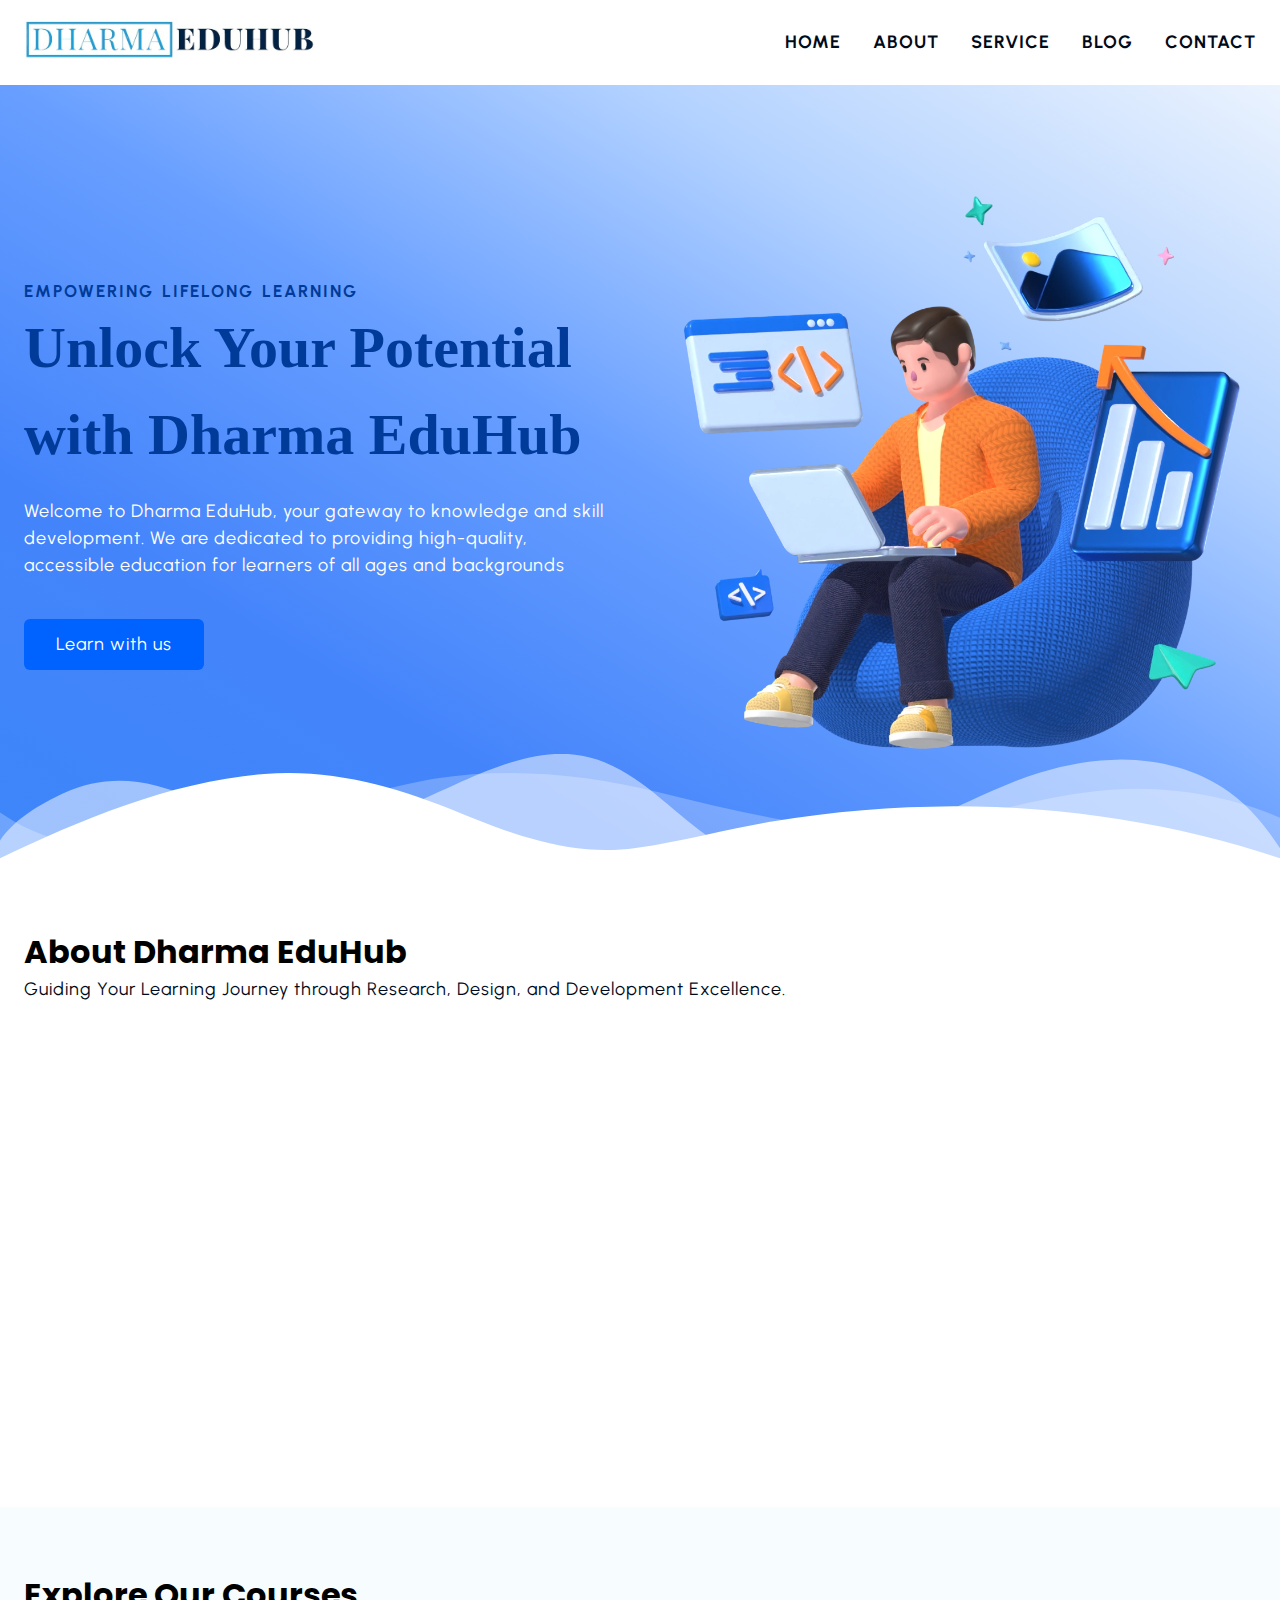
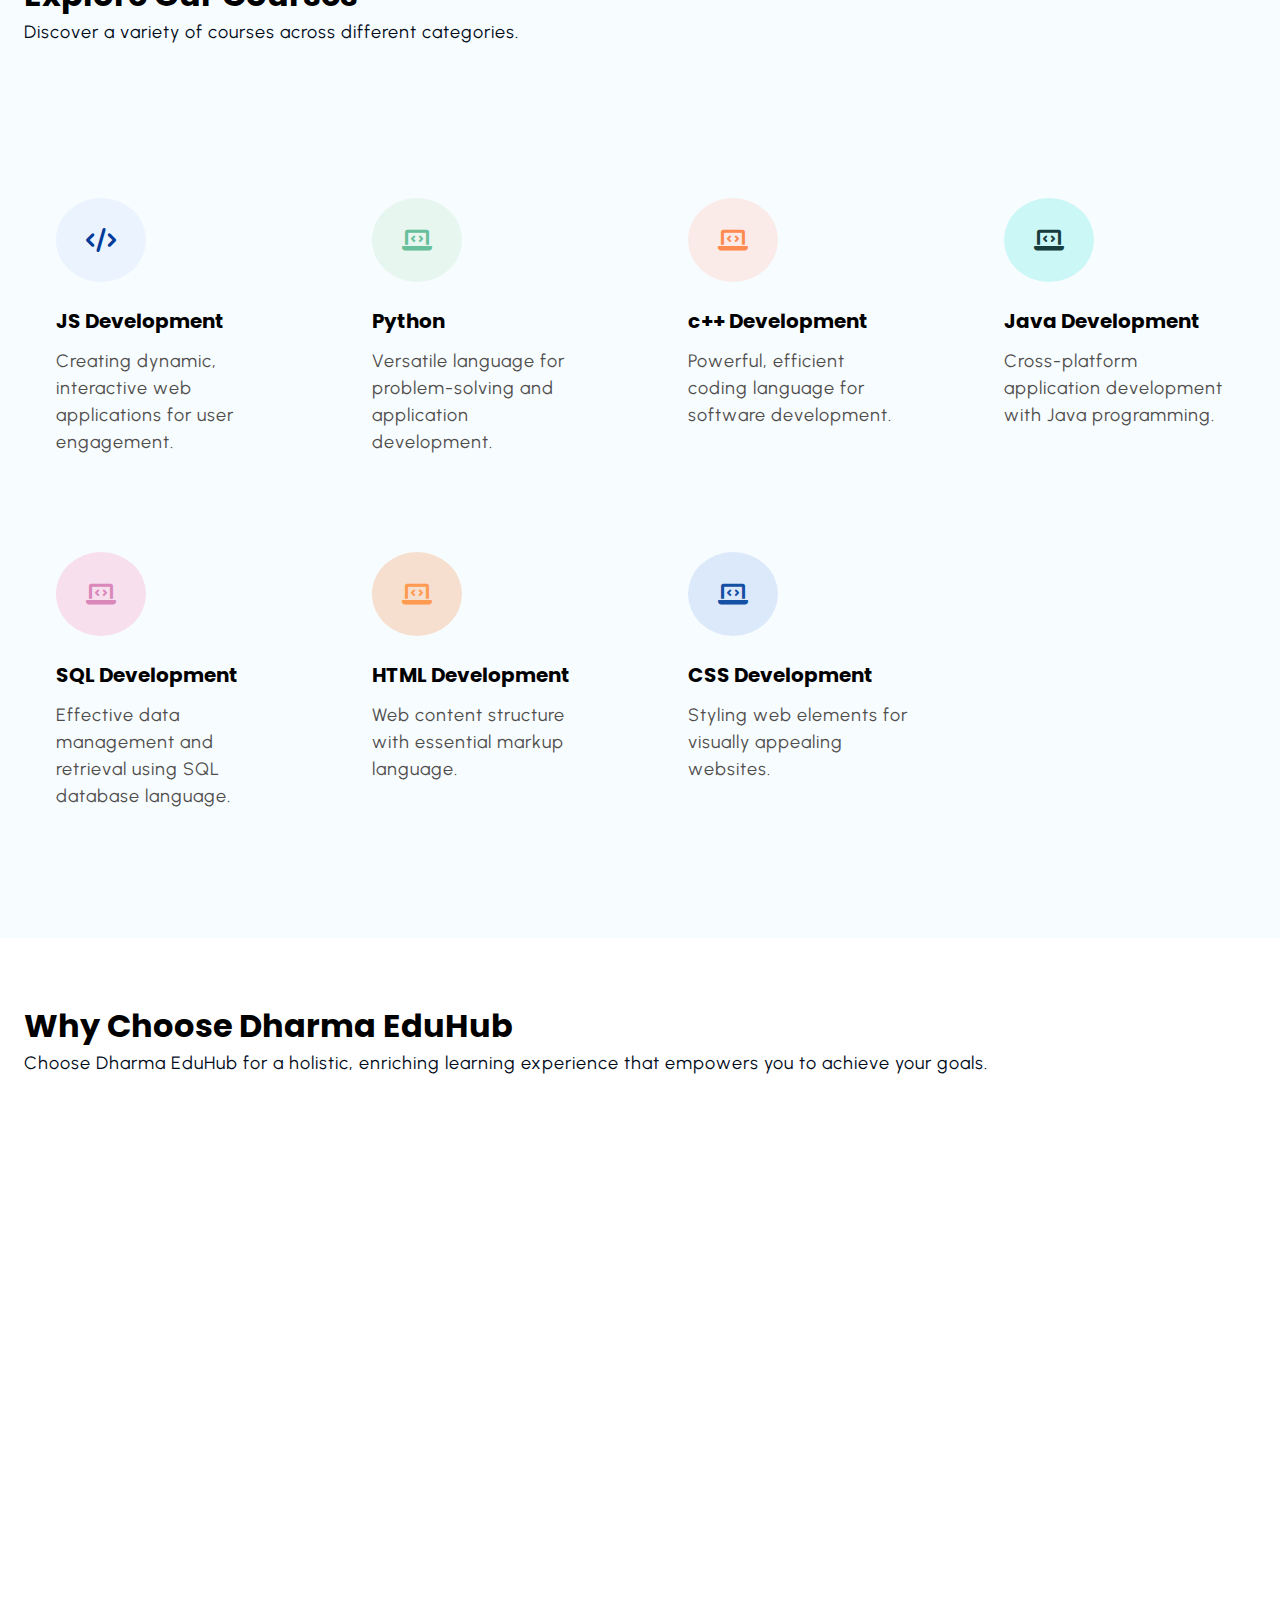
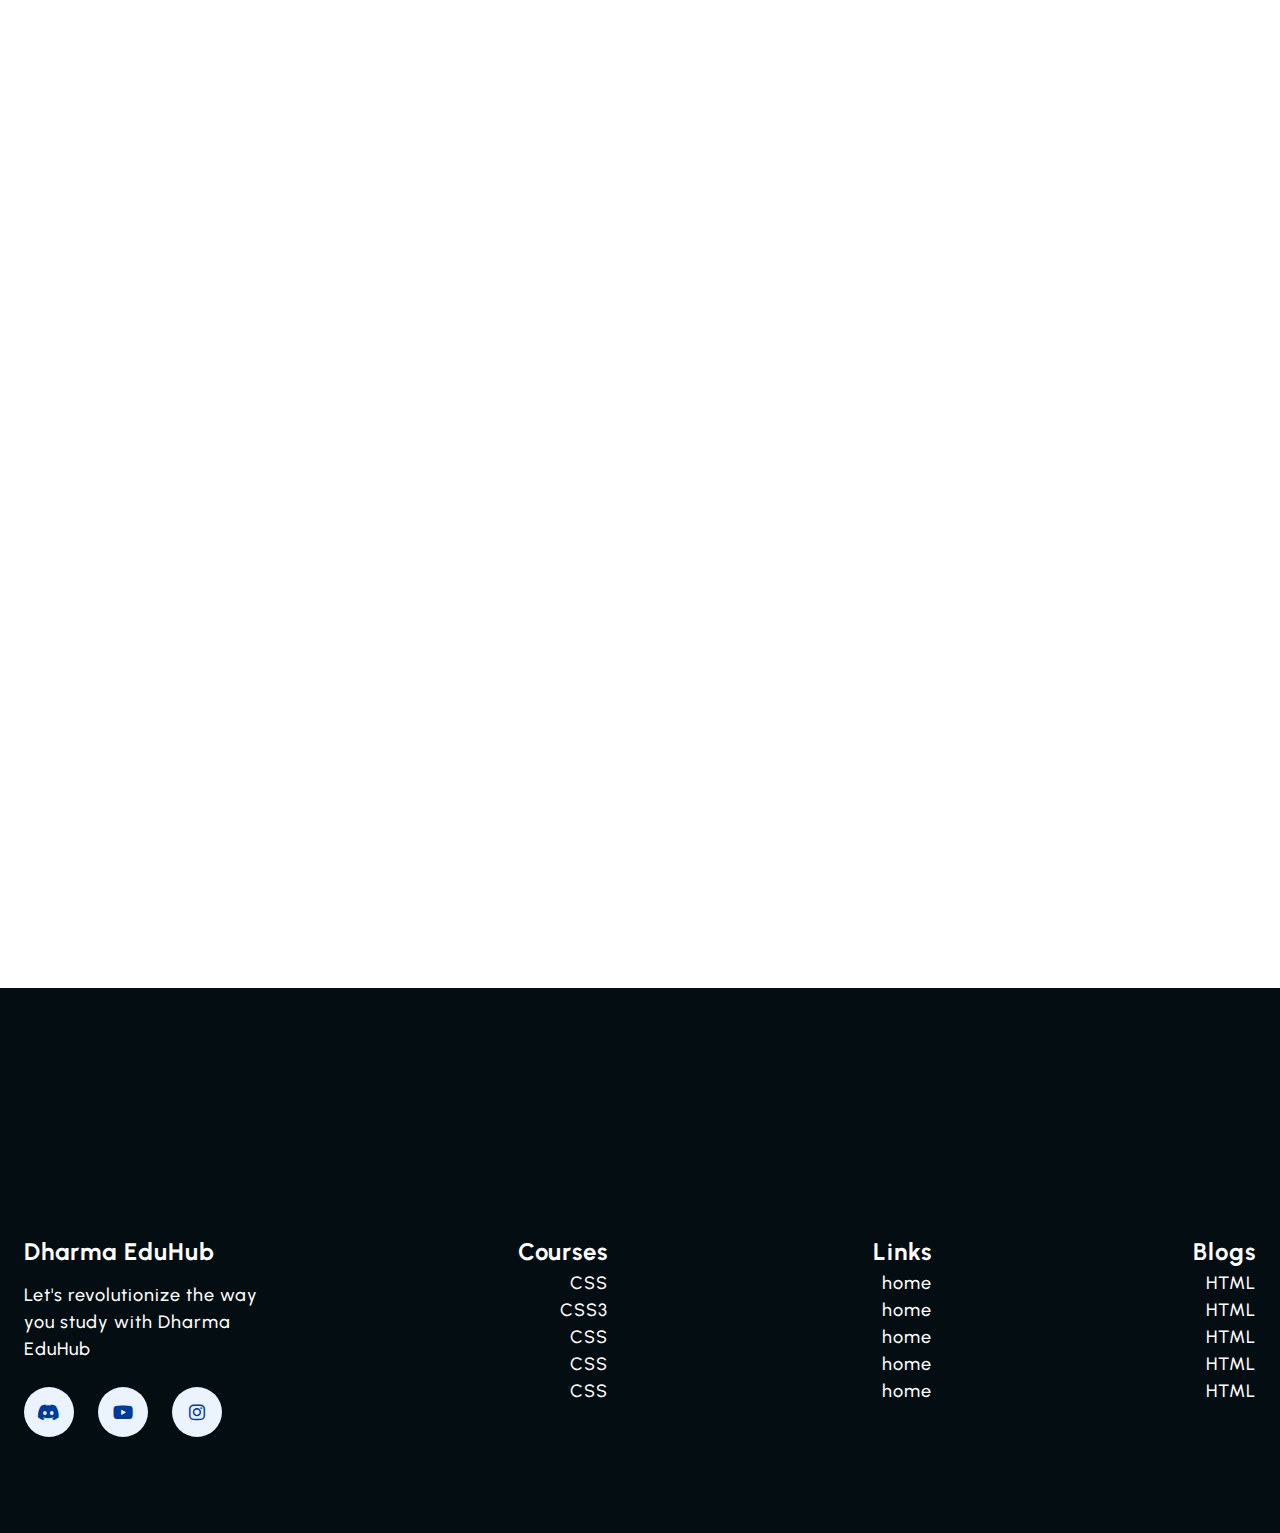
<file: index.html>
<!DOCTYPE html>
<html lang="en">
  <head>
    <meta charset="UTF-8" />
    <meta name="viewport" content="width=device-width, initial-scale=1.0" />
    <title>Dharma EduHub</title>
    <link rel="preconnect" href="https://fonts.googleapis.com" />
    <link rel="preconnect" href="https://fonts.gstatic.com" crossorigin />
    <link
      href="https://fonts.googleapis.com/css2?family=Poppins:ital,wght@0,100;0,200;0,300;0,400;0,500;0,600;0,700;0,800;0,900;1,100;1,200;1,300;1,400;1,500;1,600;1,700;1,800;1,900&family=Urbanist:ital,wght@0,100..900;1,100..900&display=swap"
      rel="stylesheet"
    />

    <link
      rel="stylesheet"
      href="https://cdnjs.cloudflare.com/ajax/libs/font-awesome/6.0.0/css/all.min.css"
      integrity="sha512-9usAa10IRO0HhonpyAIVpjrylPvoDwiPUiKdWk5t3PyolY1cOd4DSE0Ga+ri4AuTroPR5aQvXU9xC6qOPnzFeg=="
      crossorigin="anonymous"
      referrerpolicy="no-referrer"
    />

    <link rel="stylesheet" href="https://unpkg.com/aos@next/dist/aos.css" />

    <link rel="stylesheet" href="style.css" />
  </head>
  <body>
    <!-- ========== Start Navbar Section ========== -->

    <header class="section-navbar">
      <div class="container">
        <div class="navbar-brand" data-aos="fade-right">
          <a href="index.html">
            <img
              src="./images/logo.jpg"
              alt="dharma logo"
              width="40%"
              height="auto"
            />
          </a>
        </div>
        <nav class="navbar">
          <ul>
            <li><a class="nav-link" href="index.html">home</a></li>
            <li><a class="nav-link" href="about.html">about</a></li>
            <li><a class="nav-link" href="service.html">service</a></li>
            <li><a class="nav-link" href="blog.html">blog</a></li>
            <li><a class="nav-link" href="contact.html">contact</a></li>
          </ul>
        </nav>
      </div>
    </header>

    <!-- ========== End Navbar Section ========== -->

    <!-- ========== Start Hero Section ========== -->

    <main>
      <div class="section-hero">
        <div class="container grid grid-two--cols">
          <div class="section-hero--content">
            <p class="hero-subheading">EMPOWERING LIFELONG LEARNING</p>
            <h1 class="hero-heading">
              Unlock Your Potential with Dharma EduHub
            </h1>
            <p class="hero-para">
              Welcome to Dharma EduHub, your gateway to knowledge and skill
              development. We are dedicated to providing high-quality,
              accessible education for learners of all ages and backgrounds
            </p>
            <div class="hero-btn">
              <a href="" class="btn btn-white">Learn with us</a>
            </div>
          </div>
          <div class="section-hero--image" data-aos="fade-up">
            <figure>
              <img
                src="./images/main-hero1.webp"
                alt="a 3d character doing coding stuff "
              />
            </figure>
          </div>
        </div>
      </div>

      <!-- wave styling  -->
      <div class="custom-shape-divider-bottom-1696162272">
        <svg
          data-name="Layer 1"
          xmlns="http://www.w3.org/2000/svg"
          viewBox="0 0 1200 120"
          preserveAspectRatio="none"
        >
          <path
            d="M0,0V46.29c47.79,22.2,103.59,32.17,158,28,70.36-5.37,136.33-33.31,206.8-37.5C438.64,32.43,512.34,53.67,583,72.05c69.27,18,138.3,24.88,209.4,13.08,36.15-6,69.85-17.84,104.45-29.34C989.49,25,1113-14.29,1200,52.47V0Z"
            opacity=".25"
            class="shape-fill"
          ></path>
          <path
            d="M0,0V15.81C13,36.92,27.64,56.86,47.69,72.05,99.41,111.27,165,111,224.58,91.58c31.15-10.15,60.09-26.07,89.67-39.8,40.92-19,84.73-46,130.83-49.67,36.26-2.85,70.9,9.42,98.6,31.56,31.77,25.39,62.32,62,103.63,73,40.44,10.79,81.35-6.69,119.13-24.28s75.16-39,116.92-43.05c59.73-5.85,113.28,22.88,168.9,38.84,30.2,8.66,59,6.17,87.09-7.5,22.43-10.89,48-26.93,60.65-49.24V0Z"
            opacity=".5"
            class="shape-fill"
          ></path>
          <path
            d="M0,0V5.63C149.93,59,314.09,71.32,475.83,42.57c43-7.64,84.23-20.12,127.61-26.46,59-8.63,112.48,12.24,165.56,35.4C827.93,77.22,886,95.24,951.2,90c86.53-7,172.46-45.71,248.8-84.81V0Z"
            class="shape-fill"
          ></path>
        </svg>
      </div>
    </main>
    <!-- ========== End Hero Section ========== -->

    <!-- ========== Start About Section ========== -->

    <div class="section-about">
      <div class="container">
        <h2 class="section-common-heading">About Dharma EduHub</h2>
        <p class="section-common-subheading">
          Guiding Your Learning Journey through Research, Design, and
          Development Excellence.
        </p>
      </div>

      <div class="container grid grid-three--cols">
        <div class="about-div" data-aos="fade-up" data-aos-delay="100">
          <div class="icon">
            <img src="images/research.png" alt="dharma eduhub research team" />
          </div>
          <h3 class="section-common--title">Research</h3>
          <p>
            We start by learning what you need. We look at what's new and
            exciting in learning and choose topics that match what you want to
            learn.
          </p>
        </div>

        <div class="about-div" data-aos="fade-up" data-aos-delay="300">
          <div class="icon">
            <img src="images/design.png" alt="dharma eduhub research team" />
          </div>
          <h3 class="section-common--title">Design</h3>
          <p>
            Next, we make the lessons. We make them fun and interesting for you.
            We make sure they work for different ways people like to learn.
          </p>
        </div>

        <div class="about-div" data-aos="fade-up" data-aos-delay="600">
          <div class="icon">
            <img src="images/Coding.png" alt="dharma eduhub research team" />
          </div>
          <h3 class="section-common--title">Development</h3>
          <p>
            After that, we turn the lessons into things you can use online. We
            use the latest tools to make sure they work well and make you happy.
          </p>
        </div>
      </div>
    </div>

    <!-- ========== End About Section ========== -->

    <!-- ========== Start Course Section ========== -->

    <div class="section-course">
      <div class="container">
        <h2 class="section-common-heading">Explore Our Courses</h2>
        <p class="section-common-subheading">
          Discover a variety of courses across different categories.
        </p>
      </div>

      <div class="container grid grid-four--cols">
        <div class="course-div">
          <div class="icon"><i class="fa-solid fa-code"></i></div>
          <h3 class="section-common--title">JS Development</h3>
          <p>
            Creating dynamic, interactive web applications for user engagement.
          </p>
        </div>

        <div class="course-div">
          <div class="icon"><i class="fa-solid fa-laptop-code"></i></div>
          <h3 class="section-common--title">Python</h3>
          <p>
            Versatile language for problem-solving and application development.
          </p>
        </div>

        <div class="course-div">
          <div class="icon"><i class="fa-solid fa-laptop-code"></i></div>
          <h3 class="section-common--title">c++ Development</h3>
          <p>Powerful, efficient coding language for software development.</p>
        </div>

        <div class="course-div">
          <div class="icon"><i class="fa-solid fa-laptop-code"></i></div>
          <h3 class="section-common--title">Java Development</h3>
          <p>Cross-platform application development with Java programming.</p>
        </div>

        <div class="course-div">
          <div class="icon"><i class="fa-solid fa-laptop-code"></i></div>
          <h3 class="section-common--title">SQL Development</h3>
          <p>
            Effective data management and retrieval using SQL database language.
          </p>
        </div>

        <div class="course-div">
          <div class="icon"><i class="fa-solid fa-laptop-code"></i></div>
          <h3 class="section-common--title">HTML Development</h3>
          <p>Web content structure with essential markup language.</p>
        </div>

        <div class="course-div">
          <div class="icon"><i class="fa-solid fa-laptop-code"></i></div>
          <h3 class="section-common--title">CSS Development</h3>
          <p>Styling web elements for visually appealing websites.</p>
        </div>
      </div>
    </div>

    <!-- ========== End Course Section ========== -->

    <!-- ========== Start Why Choose Section ========== -->

    <div class="section-why--choose">
      <div class="container">
        <h2 class="section-common-heading">Why Choose Dharma EduHub</h2>
        <p class="section-common-subheading">
          Choose Dharma EduHub for a holistic, enriching learning experience
          that empowers you to achieve your goals.
        </p>
      </div>

      <div class="container grid grid-three--cols">
        <!-- * left-div -->

        <div class="choose-left--div text-align--right">
          <div
            class="why-choose--div"
            data-aos="zoom-in-up"
            data-aos-delay="100"
          >
            <p class="common-text--highlight">1</p>
            <h3 class="section-common--title">Expert Instructors</h3>
            <p>
              Learn from experienced teachers who are passionate about sharing
              knowledge and guiding you toward success in your learning journey.
            </p>
          </div>

          <div
            class="why-choose--div"
            data-aos="zoom-in-up"
            data-aos-delay="300"
          >
            <p class="common-text--highlight">2</p>
            <h3 class="section-common--title">Interactive Lessons</h3>
            <p>
              Engage in hands-on learning experiences that make education fun
              and memorable. Interactive lessons encourage active participation
              and deeper understanding.
            </p>
          </div>

          <div
            class="why-choose--div"
            data-aos="zoom-in-up"
            data-aos-delay="500"
          >
            <p class="common-text--highlight">3</p>
            <h3 class="section-common--title">Lifelong Learning Support</h3>
            <p>
              Our commitment to your education doesn't end with a certificate.
              Receive ongoing support and resources for continuous learning and
              growth.
            </p>
          </div>
        </div>

        <!-- * center-div -->

        <div class="choose-center--div" data-aos="zoom-in">
          <figure class="figure">
            <img src="./images/phone.png" alt="" />
          </figure>
        </div>

        <!-- * right-div -->

        <div class="choose-right--div text-align--left">
          <div
            class="why-choose--div"
            data-aos="zoom-in-up"
            data-aos-delay="100"
          >
            <p class="common-text--highlight">4</p>
            <h3 class="section-common--title">Expert Instructors</h3>
            <p>
              Learn from experienced teachers who are passionate about sharing
              knowledge and guiding you toward success in your learning journey.
            </p>
          </div>

          <div
            class="why-choose--div"
            data-aos="zoom-in-up"
            data-aos-delay="300"
          >
            <p class="common-text--highlight">5</p>
            <h3 class="section-common--title">Lifelong Learning Support</h3>
            <p>
              Our commitment to your education doesn't end with a certificate.
              Receive ongoing support and resources for continuous learning and
              growth.
            </p>
          </div>

          <div
            class="why-choose--div"
            data-aos="zoom-in-up"
            data-aos-delay="500"
          >
            <p class="common-text--highlight">6</p>
            <h3 class="section-common--title">Lifelong Learning Support</h3>
            <p>
              Our commitment to your education doesn't end with a certificate.
              Receive ongoing support and resources for continuous learning and
              growth.
            </p>
          </div>
        </div>
      </div>
    </div>

    <!-- ========== End Why Choose Section ========== -->

    <!-- ========== Start Contact Home Section ========== -->

    <div
      class="section-contact--homepage"
      id="section-contact--homepage"
      data-aos="zoom-in-up"
    >
      <div class="container grid grid-two--cols">
        <div class="contact-content">
          <h2 class="contact-title">Let's revolutionize the way you study</h2>
          <p>Join our free bootcamps to know us better</p>
          <div class="btn">
            <a href="contact.html">
              start now <i class="fa-solid fa-arrow-circle-right"></i>
            </a>
          </div>
        </div>
        <div class="contact-image">
          <img src="images/main.png" alt="a guy doing coding" />
        </div>
      </div>
    </div>

    <!-- ========== End Contact Home Section ========== -->

    <!-- ========== Start Footer Section ========== -->

    <footer>
      <div class="container grid grid-four--cols">
        <div class="footer-1--div">
          <div class="logo-brand">
            <a href="index.html" class="footer-subheading">Dharma EduHub</a>
          </div>
          <p>Let's revolutionize the way you study with Dharma EduHub</p>

          <div class="social-footer--icons">
            <a href="" target="_blank" alt="my discord server link">
              <i class="fa-brands fa-discord"></i>
            </a>
            <a href="" target="_blank" alt="my link">
              <i class="fa-brands fa-youtube"></i>
            </a>
            <a
              href="https://www.instagram.com/ur_dharmesh_/"
              target="_blank"
              alt="my instagram profile link"
            >
              <i class="fa-brands fa-instagram"></i>
            </a>
          </div>
        </div>

        <div class="footer-2--div">
          <p class="footer-subheading">Courses</p>
          <ul>
            <li><a href="index.html"> CSS </a></li>
            <li><a href="index.html"> CSS3 </a></li>
            <li><a href="index.html"> CSS </a></li>
            <li><a href="index.html"> CSS </a></li>
            <li><a href="index.html"> CSS </a></li>
          </ul>
        </div>

        <div class="footer-3--div">
          <p class="footer-subheading">Links</p>
          <ul>
            <li><a href="index.html"> home </a></li>
            <li><a href="index.html"> home </a></li>
            <li><a href="index.html"> home </a></li>
            <li><a href="index.html"> home </a></li>
            <li><a href="index.html"> home </a></li>
          </ul>
        </div>

        <div class="footer-4--div">
          <p class="footer-subheading">Blogs</p>
          <ul>
            <li><a href="index.html"> HTML </a></li>
            <li><a href="index.html"> HTML </a></li>
            <li><a href="index.html"> HTML </a></li>
            <li><a href="index.html"> HTML </a></li>
            <li><a href="index.html"> HTML </a></li>
          </ul>
        </div>
      </div>
    </footer>

    <!-- ========== End Footer Section ========== -->

    <script src="https://unpkg.com/aos@next/dist/aos.js"></script>
    <script>
      AOS.init();
    </script>
  </body>
</html>
</file>
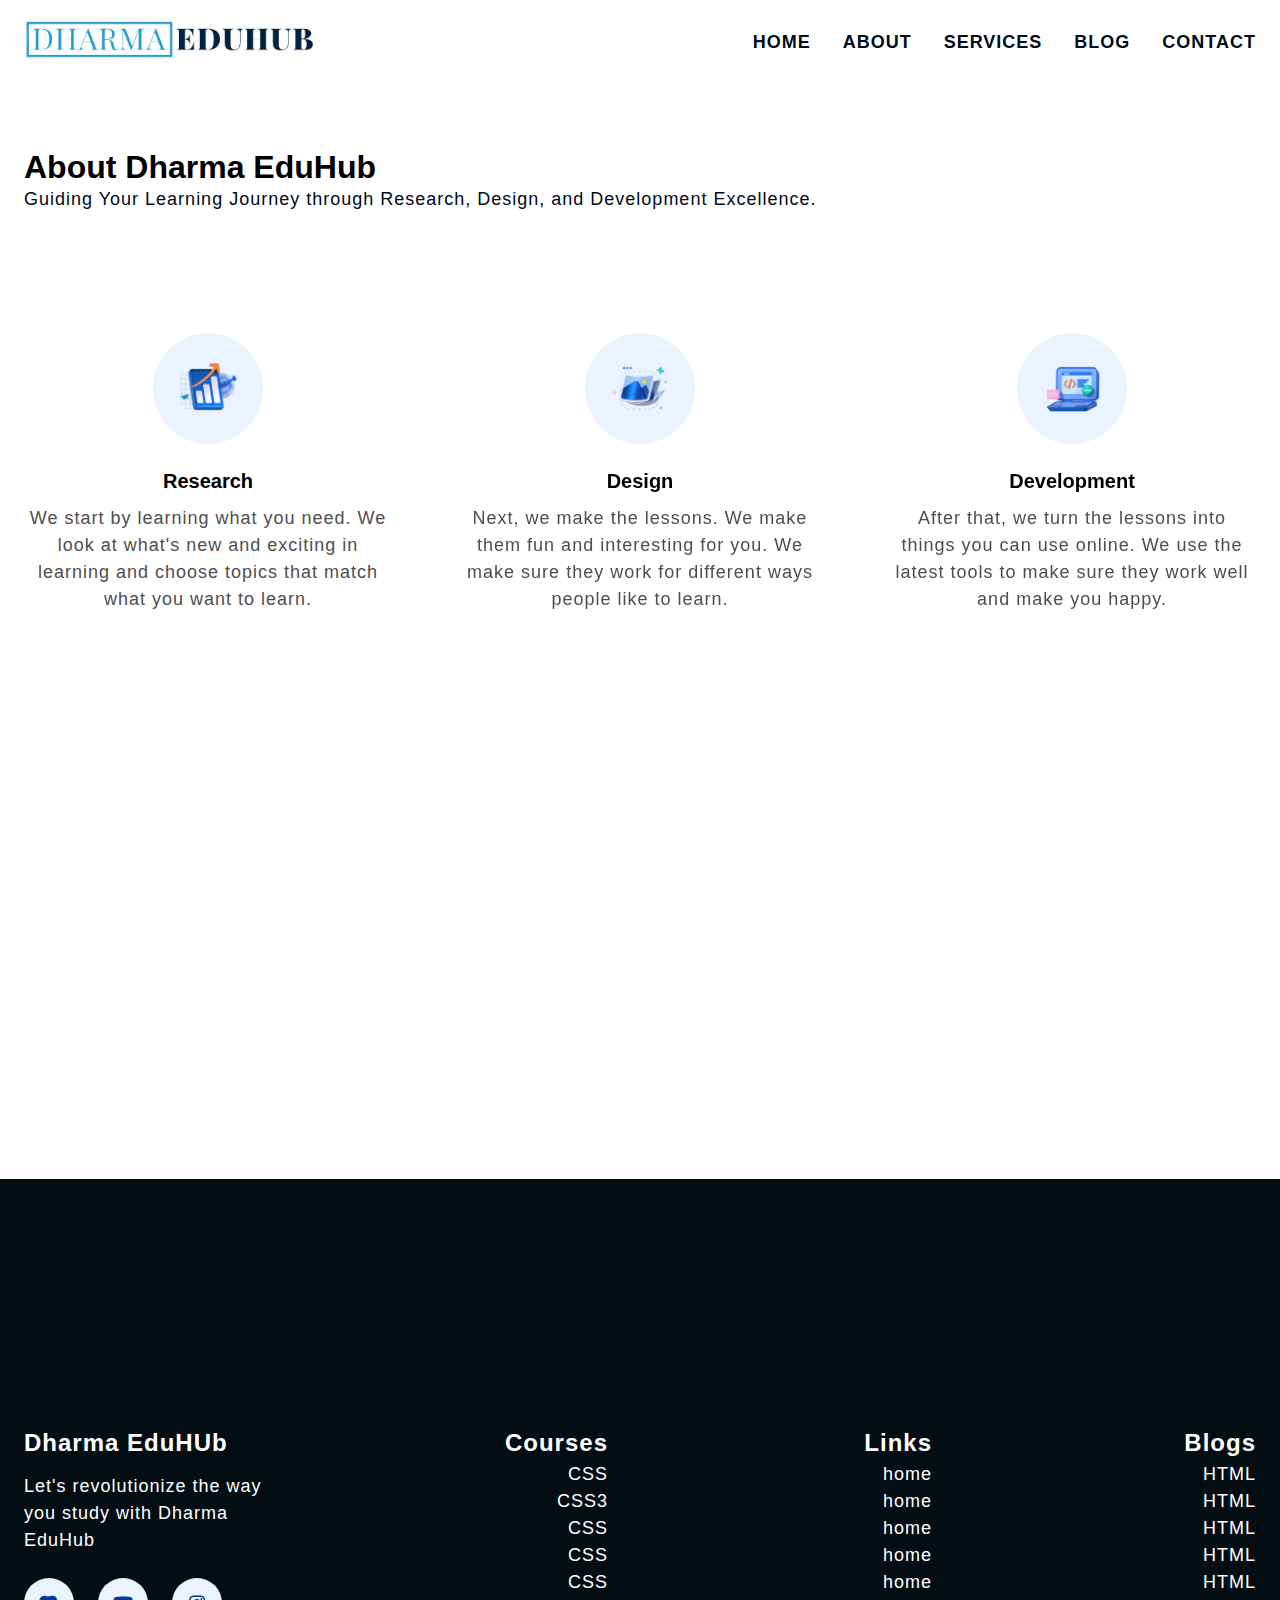
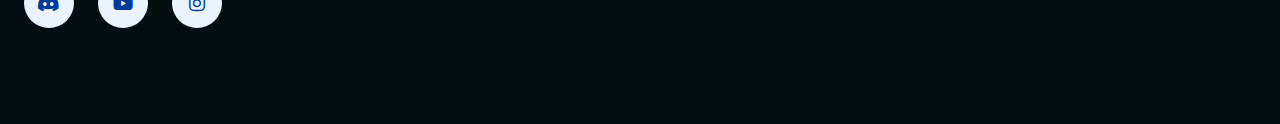
<file: about.html>
<!DOCTYPE html>
<html lang="en">
  <head>
    <meta charset="UTF-8" />
    <meta name="viewport" content="width=device-width, initial-scale=1.0" />
    <title>About page</title>
    <link
      rel="stylesheet"
      href="https://cdnjs.cloudflare.com/ajax/libs/font-awesome/6.0.0/css/all.min.css"
      integrity="sha512-9usAa10IRO0HhonpyAIVpjrylPvoDwiPUiKdWk5t3PyolY1cOd4DSE0Ga+ri4AuTroPR5aQvXU9xC6qOPnzFeg=="
      crossorigin="anonymous"
      referrerpolicy="no-referrer"
    />

    <link rel="stylesheet" href="https://unpkg.com/aos@next/dist/aos.css" />

    <link rel="stylesheet" href="style.css" />
  </head>
  <body>
    <!-- ========== Start NAVBAR Section ========== -->
    <header class="section-navbar">
      <div class="container">
        <div class="navbar-brand">
          <a href="index.html">
            <img
              src="./images/logo.jpg"
              alt="dharma logo"
              width="40%"
              height="auto"
            />
          </a>
        </div>
        <nav class="navbar">
          <ul>
            <li class="nav-item">
              <a class="nav-link" href="index.html"> home </a>
            </li>
            <li class="nav-item">
              <a class="nav-link" href="about.html"> about </a>
            </li>
            <li class="nav-item">
              <a class="nav-link" href="service.html"> services </a>
            </li>
            <li class="nav-item">
              <a class="nav-link" href="blog.html"> blog </a>
            </li>
            <li class="nav-item">
              <a class="nav-link" href="contact.html"> contact </a>
            </li>
          </ul>
        </nav>
      </div>
    </header>

    <!-- ========== End NAVBAR Section ========== -->
    <!-- ========== Start about Section ========== -->

    <section class="section-about">
      <div class="container">
        <h2 class="section-common-heading">About Dharma EduHub</h2>
        <p class="section-common-subheading">
          Guiding Your Learning Journey through Research, Design, and
          Development Excellence.
        </p>
      </div>

      <div class="container grid grid-three--cols">
        <div class="about-div">
          <div class="icon" data-aos="fade-up" data-aos-delay="100">
            <img src="images/research.png" alt="dharma eduhub research team" />
          </div>
          <h3 class="section-common--title">Research</h3>
          <p>
            We start by learning what you need. We look at what's new and
            exciting in learning and choose topics that match what you want to
            learn.
          </p>
        </div>

        <div class="about-div" data-aos="fade-up" data-aos-delay="300">
          <div class="icon">
            <img src="images/design.png" alt="dharma eduhub research team" />
          </div>
          <h3 class="section-common--title">Design</h3>
          <p>
            Next, we make the lessons. We make them fun and interesting for you.
            We make sure they work for different ways people like to learn.
          </p>
        </div>

        <div class="about-div" data-aos="fade-up" data-aos-delay="500">
          <div class="icon">
            <img src="images/Coding.png" alt="dharma eduhub research team" />
          </div>
          <h3 class="section-common--title">Development</h3>
          <p>
            After that, we turn the lessons into things you can use online. We
            use the latest tools to make sure they work well and make you happy.
          </p>
        </div>
      </div>
    </section>

    <!-- ========== End about Section ========== -->

    <!-- ========== Start contact home Section ========== -->

    <div
      class="section-contact--homepage"
      id="section-contact--homepage"
      data-aos="zoom-in-up"
    >
      <div class="container grid grid-two--cols">
        <div class="contact-content">
          <h2 class="contact-title">Let's revolutionize the way you study</h2>
          <p>Join our free bootcamps to know us better</p>
          <div class="btn">
            <a href="contact.html">
              start now <i class="fa-solid fa-arrow-circle-right"></i>
            </a>
          </div>
        </div>
        <div class="contact-image">
          <img src="images/main.png" alt="a guy doing coding" />
        </div>
      </div>
    </div>

    <!-- ========== End contact home Section ========== -->

    <!-- ========== Start   FOOTER Section ========== -->

    <footer>
      <div class="container grid grid-four--cols">
        <div class="footer-1--div">
          <div class="logo-brand">
            <a href="index.html" class="footer-subheading">Dharma EduHUb</a>
          </div>
          <p>Let's revolutionize the way you study with Dharma EduHub</p>

          <div class="social-footer--icons">
            <a href="https://discord.gg/fDuFEXfyyH" target="_blank">
              <i class="fa-brands fa-discord"></i>
            </a>
            <a href="" target="_blank">
              <i class="fa-brands fa-youtube"></i>
            </a>
            <a href="https://www.instagram.com/ur_dharmesh_/" target="_blank">
              <i class="fa-brands fa-instagram"></i>
            </a>
          </div>
        </div>

        <div class="footer-2--div">
          <p class="footer-subheading">Courses</p>
          <ul>
            <li><a href="index.html"> CSS </a></li>
            <li><a href="index.html"> CSS3 </a></li>
            <li><a href="index.html"> CSS </a></li>
            <li><a href="index.html"> CSS </a></li>
            <li><a href="index.html"> CSS </a></li>
          </ul>
        </div>

        <div class="footer-3--div">
          <p class="footer-subheading">Links</p>
          <ul>
            <li><a href="index.html"> home </a></li>
            <li><a href="index.html"> home </a></li>
            <li><a href="index.html"> home </a></li>
            <li><a href="index.html"> home </a></li>
            <li><a href="index.html"> home </a></li>
          </ul>
        </div>

        <div class="footer-4--div">
          <p class="footer-subheading">Blogs</p>
          <ul>
            <li><a href="index.html"> HTML </a></li>
            <li><a href="index.html"> HTML </a></li>
            <li><a href="index.html"> HTML </a></li>
            <li><a href="index.html"> HTML </a></li>
            <li><a href="index.html"> HTML </a></li>
          </ul>
        </div>
      </div>
    </footer>

    <!-- ========== End   FOOTER Section ========== -->

    <script src="https://unpkg.com/aos@next/dist/aos.js"></script>
    <script>
      AOS.init();
    </script>
  </body>
</html>
</file>
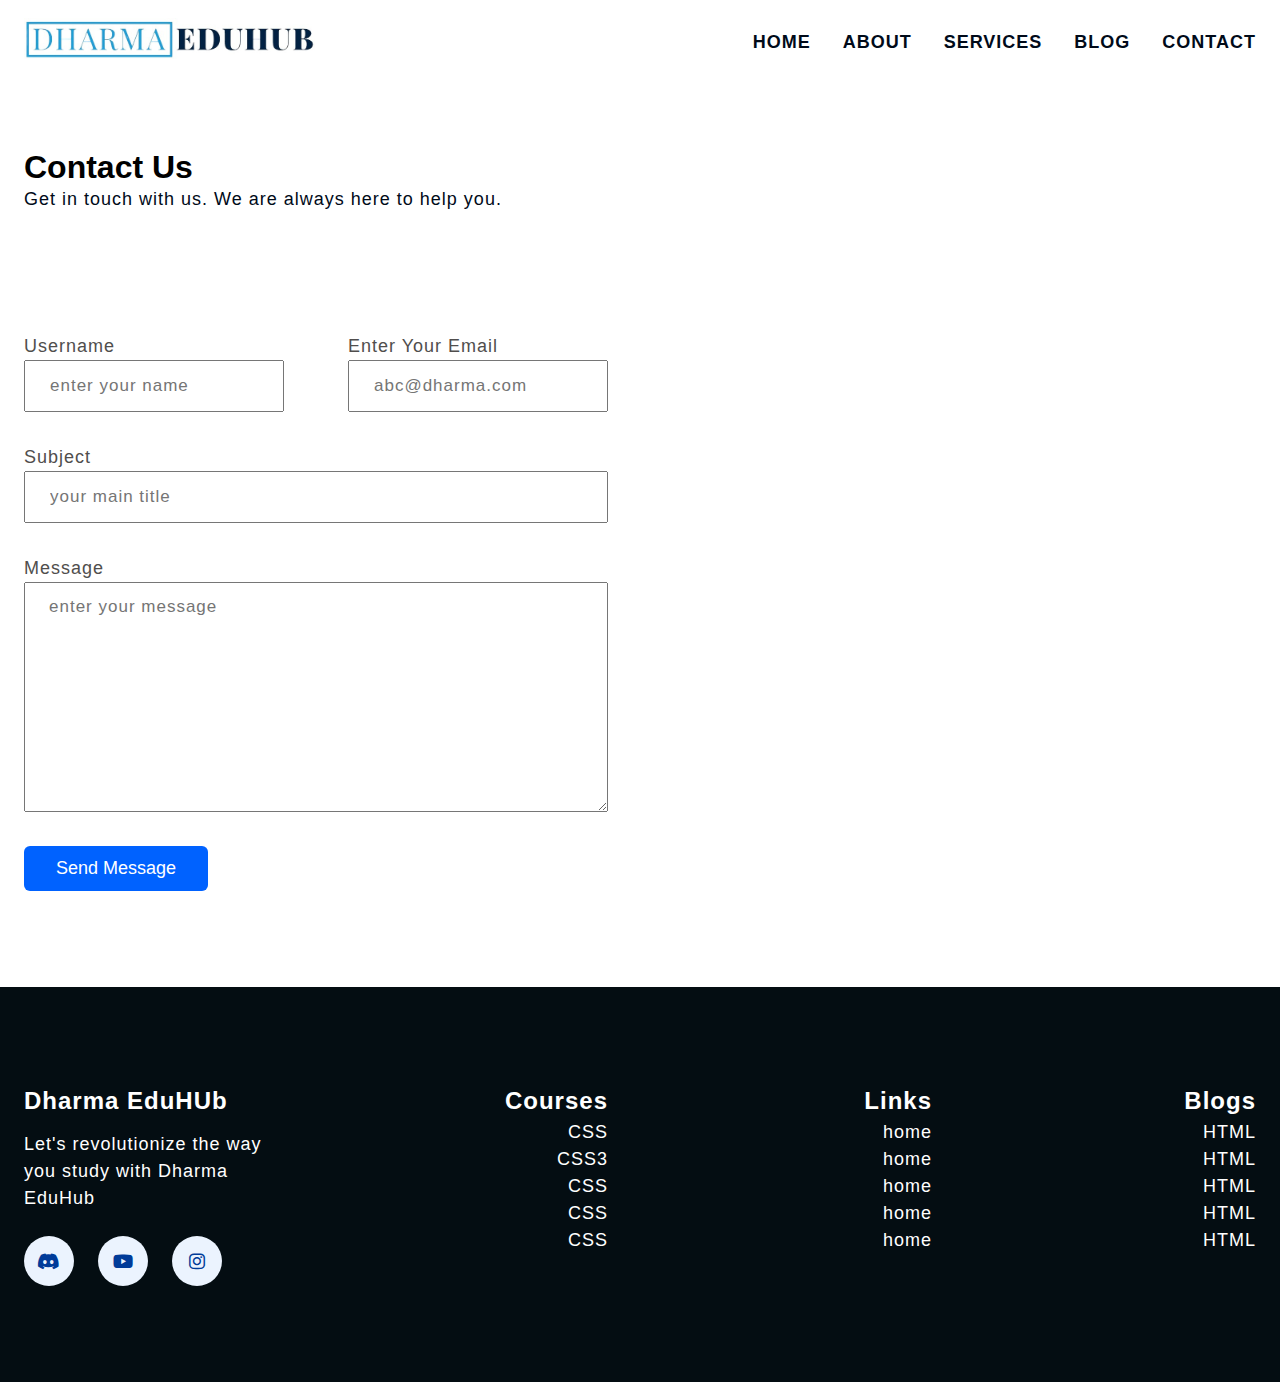
<file: contact.html>
<!DOCTYPE html>
<html lang="en">
  <head>
    <meta charset="UTF-8" />
    <meta name="viewport" content="width=device-width, initial-scale=1.0" />
    <title>Contact Page</title>
    <link
      rel="stylesheet"
      href="https://cdnjs.cloudflare.com/ajax/libs/font-awesome/6.0.0/css/all.min.css"
      integrity="sha512-9usAa10IRO0HhonpyAIVpjrylPvoDwiPUiKdWk5t3PyolY1cOd4DSE0Ga+ri4AuTroPR5aQvXU9xC6qOPnzFeg=="
      crossorigin="anonymous"
      referrerpolicy="no-referrer"
    />

    <link rel="stylesheet" href="https://unpkg.com/aos@next/dist/aos.css" />

    <link rel="stylesheet" href="style.css" />
    <style>
      footer {
        padding-top: 0;
      }
    </style>
  </head>
  <body>
    <!-- ========== Start NAVBAR Section ========== -->
    <header class="section-navbar">
      <div class="container">
        <div class="navbar-brand">
          <a href="index.html">
            <img
              src="./images/logo.jpg"
              alt="dharma logo"
              width="40%"
              height="auto"
            />
          </a>
        </div>
        <nav class="navbar">
          <ul>
            <li class="nav-item">
              <a class="nav-link" href="index.html"> home </a>
            </li>
            <li class="nav-item">
              <a class="nav-link" href="about.html"> about </a>
            </li>
            <li class="nav-item">
              <a class="nav-link" href="service.html"> services </a>
            </li>
            <li class="nav-item">
              <a class="nav-link" href="blog.html"> blog </a>
            </li>
            <li class="nav-item">
              <a class="nav-link" href="contact.html"> contact </a>
            </li>
          </ul>
        </nav>
      </div>
    </header>

    <!-- ========== End NAVBAR Section ========== -->

    <!-- ========== Start Contact Form Section ========== -->

    <div class="section-contact">
      <div class="container">
        <h2 class="section-common-heading">Contact Us</h2>
        <p class="section-common-subheading">
          Get in touch with us. We are always here to help you.
        </p>
      </div>

      <div class="container grid grid-two--cols">
        <div class="contact-content">
          <form action="https://formspree.io/f/mbldkqao" method="POST">
            <div class="grid grid-two--cols mb-3">
              <div>
                <label for="username">username</label>
                <input
                  type="text"
                  name="username"
                  id="username"
                  required
                  autocomplete="off"
                  placeholder="enter your name"
                />
              </div>

              <div>
                <label for="email">enter your email</label>
                <input
                  type="email"
                  name="email"
                  id="email"
                  autocomplete="off"
                  required
                  placeholder="abc@dharma.com"
                />
              </div>
            </div>

            <div class="mb-3">
              <label for="subject">subject</label>
              <input
                type="text"
                name="subject"
                id="subject"
                placeholder="your main title"
              />
            </div>

            <div class="mb-3">
              <label for="message">message</label>
              <textarea
                name="message"
                id="message"
                cols="30"
                rows="10"
                placeholder="enter your message"
              ></textarea>
            </div>

            <div>
              <button type="submit" class="btn btn-submit">send message</button>
            </div>
          </form>
        </div>

        <div class="contact-map" data-aos="zoom-in-up">
          <iframe
            src="https://www.google.com/maps/embed?pb=!1m18!1m12!1m3!1d55972.66616702656!2d77.05156314591828!3d28.74070846358897!2m3!1f0!2f0!3f0!3m2!1i1024!2i768!4f13.1!3m3!1m2!1s0x390d013a47a1803d%3A0xedfb8cc477815e2f!2sRohini%2C%20Delhi!5e0!3m2!1sen!2sin!4v1739088663596!5m2!1sen!2sin"
            width="100%"
            height="500px"
            style="border: 0"
            allowfullscreen=""
            loading="lazy"
            referrerpolicy="no-referrer-when-downgrade"
          ></iframe>
        </div>
      </div>
    </div>

    <!-- ========== End Contact Form Section ========== -->

    <!-- ========== Start   FOOTER Section ========== -->

    <footer>
      <div class="container grid grid-four--cols">
        <div class="footer-1--div">
          <div class="logo-brand">
            <a href="index.html" class="footer-subheading">Dharma EduHUb</a>
          </div>
          <p>Let's revolutionize the way you study with Dharma EduHub</p>

          <div class="social-footer--icons">
            <a href="https://discord.gg/fDuFEXfyyH" target="_blank">
              <i class="fa-brands fa-discord"></i>
            </a>
            <a href="" target="_blank">
              <i class="fa-brands fa-youtube"></i>
            </a>
            <a href="https://www.instagram.com/ur_dharmesh_/" target="_blank">
              <i class="fa-brands fa-instagram"></i>
            </a>
          </div>
        </div>

        <div class="footer-2--div">
          <p class="footer-subheading">Courses</p>
          <ul>
            <li><a href="index.html"> CSS </a></li>
            <li><a href="index.html"> CSS3 </a></li>
            <li><a href="index.html"> CSS </a></li>
            <li><a href="index.html"> CSS </a></li>
            <li><a href="index.html"> CSS </a></li>
          </ul>
        </div>

        <div class="footer-3--div">
          <p class="footer-subheading">Links</p>
          <ul>
            <li><a href="index.html"> home </a></li>
            <li><a href="index.html"> home </a></li>
            <li><a href="index.html"> home </a></li>
            <li><a href="index.html"> home </a></li>
            <li><a href="index.html"> home </a></li>
          </ul>
        </div>

        <div class="footer-4--div">
          <p class="footer-subheading">Blogs</p>
          <ul>
            <li><a href="index.html"> HTML </a></li>
            <li><a href="index.html"> HTML </a></li>
            <li><a href="index.html"> HTML </a></li>
            <li><a href="index.html"> HTML </a></li>
            <li><a href="index.html"> HTML </a></li>
          </ul>
        </div>
      </div>
    </footer>

    <!-- ========== End   FOOTER Section ========== -->

    <script src="https://unpkg.com/aos@next/dist/aos.js"></script>
    <script>
      AOS.init();
    </script>
  </body>
</html>
</file>
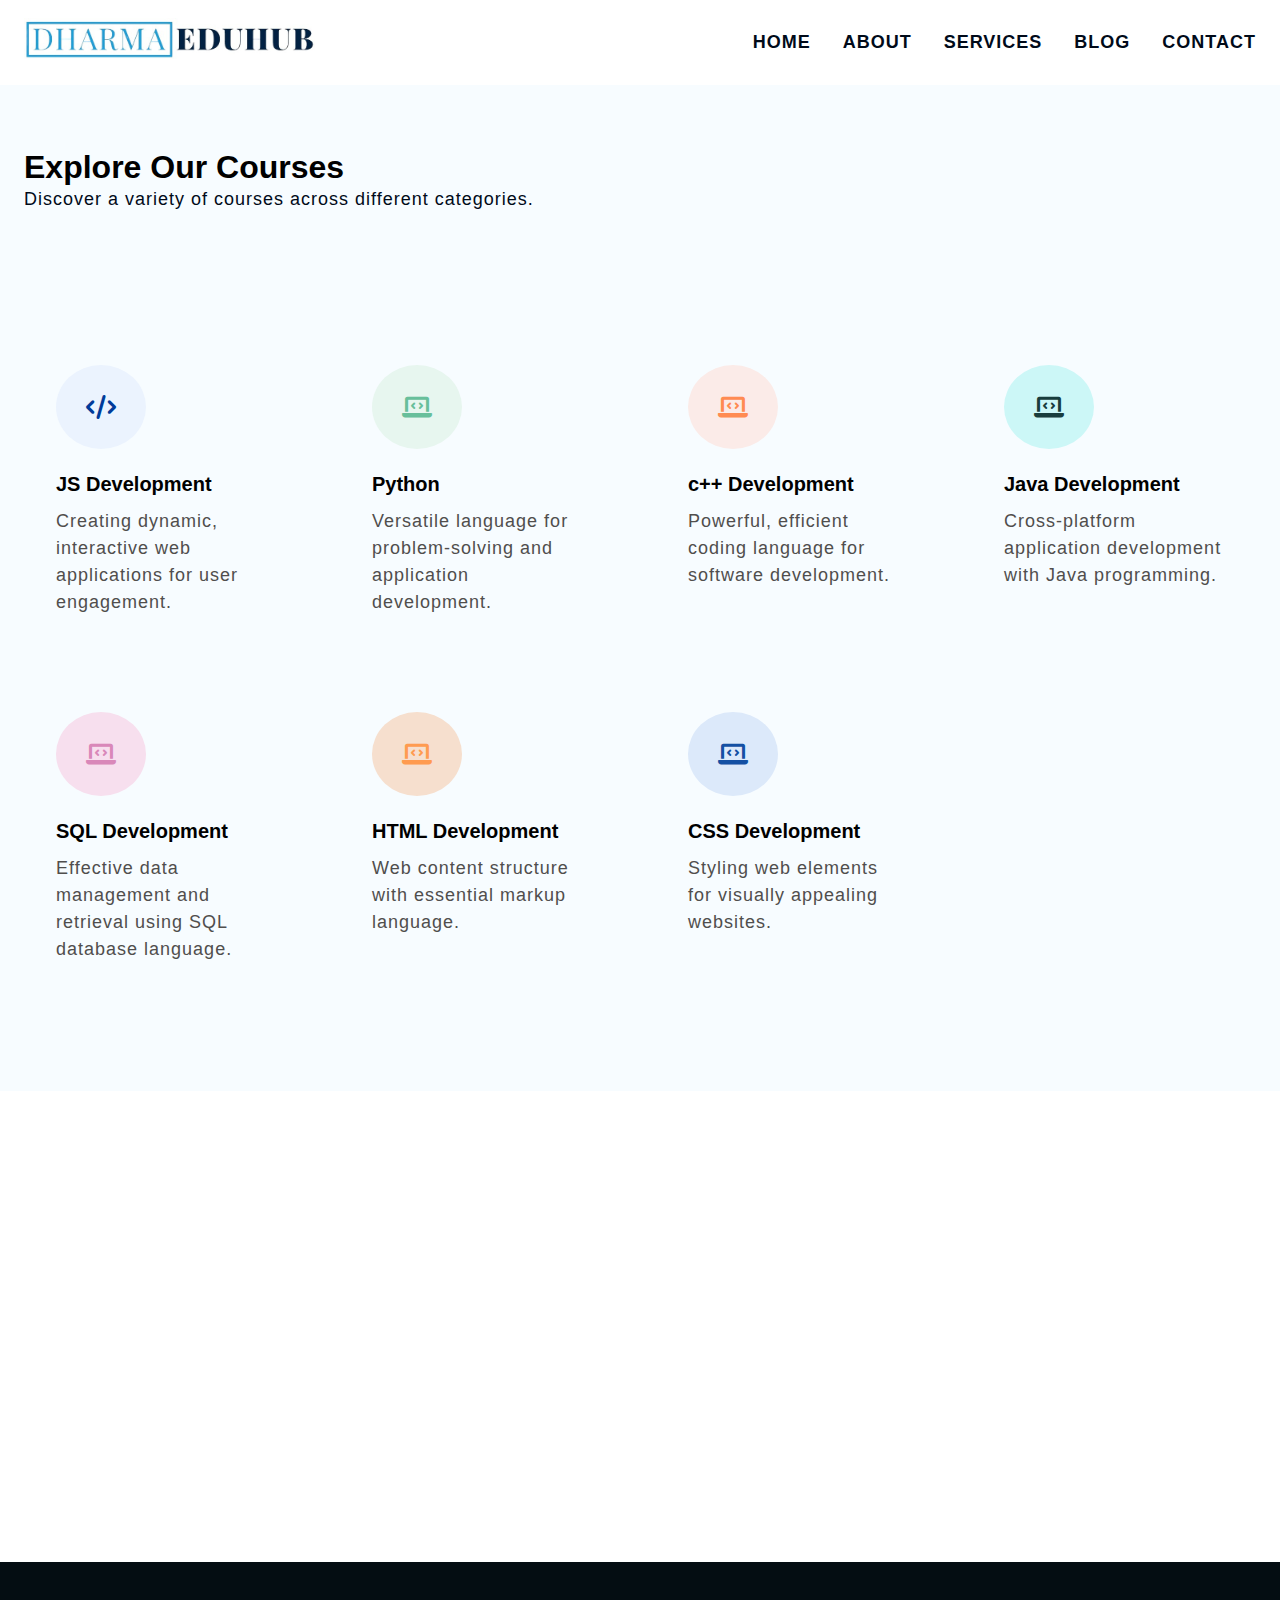
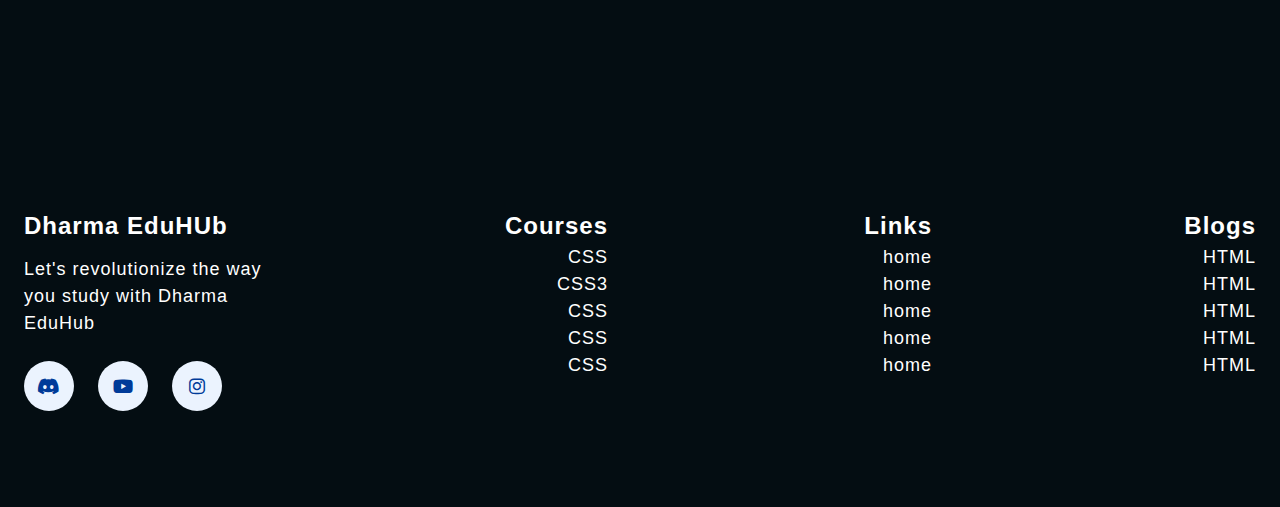
<file: service.html>
<!DOCTYPE html>
<html lang="en">
  <head>
    <meta charset="UTF-8" />
    <meta name="viewport" content="width=device-width, initial-scale=1.0" />
    <title>Service page</title>
    <link
      rel="stylesheet"
      href="https://cdnjs.cloudflare.com/ajax/libs/font-awesome/6.0.0/css/all.min.css"
      integrity="sha512-9usAa10IRO0HhonpyAIVpjrylPvoDwiPUiKdWk5t3PyolY1cOd4DSE0Ga+ri4AuTroPR5aQvXU9xC6qOPnzFeg=="
      crossorigin="anonymous"
      referrerpolicy="no-referrer"
    />

    <link rel="stylesheet" href="https://unpkg.com/aos@next/dist/aos.css" />

    <link rel="stylesheet" href="style.css" />
  </head>
  <body>
    <!-- ========== Start NAVBAR Section ========== -->
    <header class="section-navbar">
      <div class="container">
        <div class="navbar-brand">
          <a href="index.html">
            <img
              src="./images/logo.jpg"
              alt="dharma logo"
              width="40%"
              height="auto"
            />
          </a>
        </div>
        <nav class="navbar">
          <ul>
            <li class="nav-item">
              <a class="nav-link" href="index.html"> home </a>
            </li>
            <li class="nav-item">
              <a class="nav-link" href="about.html"> about </a>
            </li>
            <li class="nav-item">
              <a class="nav-link" href="service.html"> services </a>
            </li>
            <li class="nav-item">
              <a class="nav-link" href="blog.html"> blog </a>
            </li>
            <li class="nav-item">
              <a class="nav-link" href="contact.html"> contact </a>
            </li>
          </ul>
        </nav>
      </div>
    </header>

    <!-- ========== End NAVBAR Section ========== -->

    <!-- ========== Start Course Section ========== -->

    <div class="section-course">
      <div class="container">
        <h2 class="section-common-heading">Explore Our Courses</h2>
        <p class="section-common-subheading">
          Discover a variety of courses across different categories.
        </p>
      </div>

      <div class="container grid grid-four--cols">
        <div class="course-div">
          <div class="icon"><i class="fa-solid fa-code"></i></div>
          <h3 class="section-common--title">JS Development</h3>
          <p>
            Creating dynamic, interactive web applications for user engagement.
          </p>
        </div>

        <div class="course-div">
          <div class="icon"><i class="fa-solid fa-laptop-code"></i></div>
          <h3 class="section-common--title">Python</h3>
          <p>
            Versatile language for problem-solving and application development.
          </p>
        </div>

        <div class="course-div">
          <div class="icon"><i class="fa-solid fa-laptop-code"></i></div>
          <h3 class="section-common--title">c++ Development</h3>
          <p>Powerful, efficient coding language for software development.</p>
        </div>

        <div class="course-div">
          <div class="icon"><i class="fa-solid fa-laptop-code"></i></div>
          <h3 class="section-common--title">Java Development</h3>
          <p>Cross-platform application development with Java programming.</p>
        </div>

        <div class="course-div">
          <div class="icon"><i class="fa-solid fa-laptop-code"></i></div>
          <h3 class="section-common--title">SQL Development</h3>
          <p>
            Effective data management and retrieval using SQL database language.
          </p>
        </div>

        <div class="course-div">
          <div class="icon"><i class="fa-solid fa-laptop-code"></i></div>
          <h3 class="section-common--title">HTML Development</h3>
          <p>Web content structure with essential markup language.</p>
        </div>

        <div class="course-div">
          <div class="icon"><i class="fa-solid fa-laptop-code"></i></div>
          <h3 class="section-common--title">CSS Development</h3>
          <p>Styling web elements for visually appealing websites.</p>
        </div>
      </div>
    </div>

    <!-- ========== End Course Section ========== -->

    <!-- ========== Start contact home Section ========== -->

    <div
      class="section-contact--homepage"
      id="section-contact--homepage"
      data-aos="zoom-in-up"
    >
      <div class="container grid grid-two--cols">
        <div class="contact-content">
          <h2 class="contact-title">Let's revolutionize the way you study</h2>
          <p>Join our free bootcamps to know us better</p>
          <div class="btn">
            <a href="contact.html">
              start now <i class="fa-solid fa-arrow-circle-right"></i>
            </a>
          </div>
        </div>
        <div class="contact-image">
          <img src="images/main.png" alt="a guy doing coding" />
        </div>
      </div>
    </div>

    <!-- ========== End contact home Section ========== -->

    <!-- ========== Start   FOOTER Section ========== -->

    <footer>
      <div class="container grid grid-four--cols">
        <div class="footer-1--div">
          <div class="logo-brand">
            <a href="index.html" class="footer-subheading">Dharma EduHUb</a>
          </div>
          <p>Let's revolutionize the way you study with Dharma EduHub</p>

          <div class="social-footer--icons">
            <a href="https://discord.gg/fDuFEXfyyH" target="_blank">
              <i class="fa-brands fa-discord"></i>
            </a>
            <a href="" target="_blank">
              <i class="fa-brands fa-youtube"></i>
            </a>
            <a href="https://www.instagram.com/ur_dharmesh_/" target="_blank">
              <i class="fa-brands fa-instagram"></i>
            </a>
          </div>
        </div>

        <div class="footer-2--div">
          <p class="footer-subheading">Courses</p>
          <ul>
            <li><a href="index.html"> CSS </a></li>
            <li><a href="index.html"> CSS3 </a></li>
            <li><a href="index.html"> CSS </a></li>
            <li><a href="index.html"> CSS </a></li>
            <li><a href="index.html"> CSS </a></li>
          </ul>
        </div>

        <div class="footer-3--div">
          <p class="footer-subheading">Links</p>
          <ul>
            <li><a href="index.html"> home </a></li>
            <li><a href="index.html"> home </a></li>
            <li><a href="index.html"> home </a></li>
            <li><a href="index.html"> home </a></li>
            <li><a href="index.html"> home </a></li>
          </ul>
        </div>

        <div class="footer-4--div">
          <p class="footer-subheading">Blogs</p>
          <ul>
            <li><a href="index.html"> HTML </a></li>
            <li><a href="index.html"> HTML </a></li>
            <li><a href="index.html"> HTML </a></li>
            <li><a href="index.html"> HTML </a></li>
            <li><a href="index.html"> HTML </a></li>
          </ul>
        </div>
      </div>
    </footer>

    <!-- ========== End   FOOTER Section ========== -->

    <script src="https://unpkg.com/aos@next/dist/aos.js"></script>
    <script>
      AOS.init();
    </script>
  </body>
</html>
</file>
<file: style.css>
/* base rule  */
* {
  margin: 0;
  padding: 0;
  box-sizing: border-box;
  font-family: "Urbanist", sans-serif;
}
html {
  font-size: 62.5%;
}

h1,
h2,
h3,
h4,
h5,
h6 {
  font-family: "Poppins", sans-serif;
}

p,
li,
a,
label {
  font-family: "Urbanist", sans-serif;
  font-weight: 400;
  font-size: 1.8rem;
  line-height: 1.5;
  letter-spacing: 0.1rem;
  color: var(--para-color);
}

a {
  text-decoration: none;
}

li {
  list-style: none;
}

/* theme */

:root {
  --main-color: #0062ff;
  --supporting-color: #ebf3fe;
  --font-color: #424242;
  /* --bg-color: #ffffff; */
  --bg-color: #f7fcff;
  --heading-color: #000a19;
  --hero-heading-color: #003b99;
  --white-color: #ffffff;
  --para-color: #504e4d;
  --bnt-hover-bg-color: #003b99;
  --btn-box-shadow: rgba(100, 100, 111, 0.2) 0px 7px 29px 0px;
  --footer-bg-color: #040d12;
}

/* layout */
.container {
  max-width: 142rem;
  margin: 0 auto;
  padding: 9.6rem 2.4rem;
}

:is(
    .section-about,
    .section-blog,
    .section-contact,
    .section-course,
    .section-why--choose,
    .section-contact--homepage
  )
  .container:first-child {
  padding: 6.4rem 2.4rem 2.4rem 2.4rem;
}

.grid {
  display: grid;
}
.grid-two--cols {
  grid-template-columns: repeat(2, 1fr);
}

.grid-three--cols {
  grid-template-columns: repeat(3, 1fr);
}

.grid-four--cols {
  grid-template-columns: repeat(4, 1fr);
}

/* module / reusable  */

.section-common-heading {
  font-size: 3.2rem;
  font-weight: 700;
  text-transform: capitalize;
}

.section-common-subheading {
  color: var(--heading-color);
}

.section-common--title {
  font-size: 2rem;
  margin: 2.4rem 0 1.2rem 0;
}

.fa-solid {
  padding: 3rem;
  background-color: var(--supporting-color);
  font-size: 2.4rem;
  border-radius: 50%;
  -webkit-border-radius: 50%;
  -moz-border-radius: 50%;
  -ms-border-radius: 50%;
  -o-border-radius: 50%;
  color: var(--hero-heading-color);
}

.btn {
  display: inline-block;
  padding: 1.2rem 3.2rem;
  background-color: var(--main-color);
  color: var(--white-color);
  border-radius: 0.6rem;
  -webkit-border-radius: 0.6rem;
  -moz-border-radius: 0.6rem;
  -ms-border-radius: 0.6rem;
  -o-border-radius: 0.6rem;
}

/* states  */

.btn:hover {
  background-color: var(--bnt-hover-bg-color);
  cursor: pointer;
  box-shadow: var(--btn-box-shadow);
}

/***** Navbar Section *****/
.section-navbar {
  width: 100%;
}
.section-navbar .container {
  display: flex;
  justify-content: space-between;
  align-items: center;
  padding: 1.8rem 2.4rem;
}
.section-navbar .navbar ul {
  display: flex;
  gap: 3.2rem;

  & li a {
    color: var(--heading-color);
    font-size: 1.8rem;
    font-weight: 700;
    text-transform: uppercase;
    position: relative;

    &::after {
      content: "";
      position: absolute;
      bottom: -0.3rem;
      left: 0;
      width: 0%;
      border-bottom: 0.2rem solid var(--main-color);
      transition: all 0.3s linear;
      -webkit-transition: all 0.3s linear;
      -moz-transition: all 0.3s linear;
      -ms-transition: all 0.3s linear;
      -o-transition: all 0.3s linear;
    }
  }

  & li a:hover:after {
    width: 100%;
  }
}
/***** End Navbar Section *****/

/***** Hero Section *****/

main {
  position: relative;
  background-image: linear-gradient(
    to top right,
    #3d86fa,
    #4484fb,
    #679eff,
    #b3d2ff,
    #ebf3fe
  );
}
.section-hero .grid {
  align-items: center;
  gap: 6.4rem;

  & .hero-subheading {
    font-size: 1.7rem;
    text-transform: uppercase;
    color: var(--hero-heading-color);
    font-weight: 700;
    letter-spacing: 0.2rem;
    word-spacing: 0.2rem;
  }

  & .hero-heading {
    font-size: 5.8rem;
    font-family: "Jost";
    color: var(--hero-heading-color);
    font-weight: 900;
    line-height: 1.5;
  }

  & .hero-para {
    color: var(--white-color);
    margin: 2rem 0 4rem 0;
  }
}

.section-hero--image img {
  width: 100%;
  height: auto;
  transform: scaleX(-1);
  -webkit-transform: scaleX(-1);
  -moz-transform: scaleX(-1);
  -ms-transform: scaleX(-1);
  -o-transform: scaleX(-1);
}

/* wave styling  */

.custom-shape-divider-bottom-1696162272 {
  position: absolute;
  bottom: 0;
  left: 0;
  width: 100%;
  overflow: hidden;
  line-height: 0;
  transform: rotate(180deg);
}

.custom-shape-divider-bottom-1696162272 svg {
  position: relative;
  display: block;
  width: calc(100% + 1.3px);
  height: 12rem;
}

.custom-shape-divider-bottom-1696162272 .shape-fill {
  fill: #ffffff;
}

/***** End Hero Section *****/

/***** About Section *****/

.section-about .grid {
  gap: 6.4rem;
}

.section-about .about-div {
  text-align: center;
}

/* .about-div .icon {
  display: flex;
  justify-content: center;
  align-items: center;
} */

.section-about img {
  width: 30%;
  padding: 2.4rem;
  background-color: var(--supporting-color);
  border-radius: 50%;
  -webkit-border-radius: 50%;
  -moz-border-radius: 50%;
  -ms-border-radius: 50%;
  -o-border-radius: 50%;
  transition: all 0.3s linear;
  -webkit-transition: all 0.3s linear;
  -moz-transition: all 0.3s linear;
  -ms-transition: all 0.3s linear;
  -o-transition: all 0.3s linear;
}

.about-div .icon img:hover {
  /* background-color: var(--main-color); */
  background: linear-gradient(to right, #0575e6, #021b79);
  rotate: 360deg;
}

/***** End About Section *****/

/***** Course Section *****/
.section-course {
  background-color: var(--bg-color);
}

.section-course .grid {
  gap: 3.2rem;
}

.course-div {
  padding: 3.2rem;
}

.course-div:hover {
  box-shadow: var(--btn-box-shadow);
}

.course-div:nth-child(2) .icon .fa-solid {
  color: #68bf9b;
  background-color: #e7f6ef;
}

.course-div:nth-child(3) .icon .fa-solid {
  color: #ff8b52;
  background-color: #fbebe8;
}

.course-div:nth-child(4) .icon .fa-solid {
  color: #183d3d;
  background-color: #ccf7f7;
}

.course-div:nth-child(5) .icon .fa-solid {
  color: #d988b9;
  background-color: rgb(247, 223, 238);
}

.course-div:nth-child(6) .icon .fa-solid {
  color: #ff9b50;
  background-color: #f6dfce;
}

.course-div:nth-child(7) .icon .fa-solid {
  color: #1450a3;
  background-color: #dce9fa;
}

/***** End Course Section *****/

/***** Why Choose Us Section *****/

.section-why--choose .grid {
  gap: 9.6rem;
}

.why-choose--div {
  margin-top: 3.2rem;
}

.section-why--choose .choose-left--div .why-choose--div {
  display: flex;
  flex-direction: column;
  justify-content: start;
  align-items: end;
  text-align: right;
}

.common-text--highlight {
  width: 6rem;
  aspect-ratio: 1;
  background-color: var(--supporting-color);
  /* padding: ; */
  /* text-align: center; */
  display: flex;
  justify-content: center;
  align-items: center;
  font-size: 2.4rem;
  font-weight: 700;
  color: var(--main-color);
  border-radius: 50%;
  -webkit-border-radius: 50%;
  -moz-border-radius: 50%;
  -ms-border-radius: 50%;
  -o-border-radius: 50%;
}

.choose-center--div img {
  width: 90%;
  height: auto;
}

.choose-center--div .figure {
  display: flex;
  justify-content: center;
  align-items: center;
  z-index: 1;
  position: relative;
}

.choose-center--div .figure::before {
  content: "";
  position: absolute;
  width: 50rem;
  height: 50rem;
  /* top: 50%;
  left: 50%;
  transform: translate(-50%, -50%); */
  border: 0.5rem solid var(--supporting-color);
  background-color: transparent;
  border-radius: 50%;
  -webkit-border-radius: 50%;
  -moz-border-radius: 50%;
  -ms-border-radius: 50%;
  -o-border-radius: 50%;
  z-index: -2;
}

.choose-center--div .figure::after {
  content: "";
  position: absolute;
  width: 45rem;
  height: 45rem;
  /* top: 50%;
  left: 50%;
  transform: translate(-50%, -50%); */
  animation: circle 5s linear infinite;
  border-radius: 50%;
  -webkit-border-radius: 50%;
  -moz-border-radius: 50%;
  -ms-border-radius: 50%;
  -o-border-radius: 50%;
  z-index: -1;
  -webkit-animation: circle 5s linear infinite;
}

@keyframes circle {
  0% {
    background-color: #b3d0ff;
  }
  25% {
    background-color: #80b1ff;
  }
  50% {
    background-color: #4d91ff;
  }
  75% {
    background-color: #99c0ff;
  }
  100% {
    background-color: #3381ff;
  }
}

/***** End Why Choose Us Section *****/

/***** Blog Section *****/

.section-blog {
  & .grid {
    gap: 6.4rem;
  }
}

.blog {
  box-shadow: var(--btn-box-shadow);
  transition: all 0.3s linear;
  -webkit-transition: all 0.3s linear;
  -moz-transition: all 0.3s linear;
  -ms-transition: all 0.3s linear;
  -o-transition: all 0.3s linear;

  & img {
    width: 100%;
    height: auto;
  }

  &:hover {
    scale: 1.1;
  }

  & .blog-content {
    padding: 1.2rem 2.4rem;

    & .blog-date {
      display: flex;
      justify-content: space-between;
      margin-top: 1.6rem;
      font-size: 1.4rem;

      & .fa-solid {
        background-color: transparent;
        padding: 0;
      }
    }
  }
}

/***** End Blog Section *****/

/***** Footer Section *****/

footer {
  padding-top: 15rem;
  background-color: var(--footer-bg-color);
  & .grid {
    gap: 6.4rem;
    text-align: right;
  }

  & a {
    color: var(--white-color);
    font-size: 1.8rem;
    font-weight: 500;
  }
}

.footer-subheading {
  font-size: 2.4rem;
  color: var(--white-color);
  font-weight: 700;
}

.footer-1--div p {
  font-size: 1.8rem;
  color: var(--white-color);
  font-weight: 500;
  padding: 1.2rem 0 2.4rem 0;
}

.footer-1--div {
  text-align: left;

  & .social-footer--icons {
    display: flex;
    gap: 2.4rem;

    & .fa-brands {
      width: 5rem;
      aspect-ratio: 1;
      background-color: var(--supporting-color);
      color: var(--bnt-hover-bg-color);
      border-radius: 50%;
      -webkit-border-radius: 50%;
      -moz-border-radius: 50%;
      -ms-border-radius: 50%;
      -o-border-radius: 50%;
      /*display: grid;
      place-items: center;
      */
      display: flex;
      justify-content: center;
      align-items: center;
      transition: all 0.3s linear;

      -webkit-transition: all 0.3s linear;
      -moz-transition: all 0.3s linear;
      -ms-transition: all 0.3s linear;
      -o-transition: all 0.3s linear;

      &:hover {
        color: var(--supporting-color);
        background-color: var(--bnt-hover-bg-color);
        rotate: 360deg;
      }
    }
  }
}

/***** End Footer Section *****/

/***** Contact Home Section *****/

.section-contact--homepage {
  width: 60%;
  min-height: 30rem;
  margin: 0 auto;
  box-shadow: rgba(60, 64, 67, 0.3) 0px 1px 2px 0px,
    rgba(60, 64, 67, 0.15) 0px 2px 6px 2px;
  margin-bottom: 5rem;
  padding: 0 3.2rem;
  border-radius: 0.2rem;
  -webkit-border-radius: 0.2rem;
  -moz-border-radius: 0.2rem;
  -ms-border-radius: 0.2rem;
  -o-border-radius: 0.2rem;
  background-color: var(--white-color);
  position: relative;
  bottom: -15rem;
  z-index: 1;

  & .grid {
    align-items: center;
    gap: 6.4rem;
  }
}

.contact-title {
  font-size: 3.8rem;
  line-height: 1.2;
}

.contact-content p {
  margin: 1.2rem 0 2.4rem 0;
}

.contact-content a {
  font-size: 2.4rem;
  color: var(--white-color);
  text-transform: capitalize;
}

.section-contact--homepage .fa-solid {
  padding: 0;
  color: var(--white-color);
  background-color: var(--main-color);
}

.section-contact--homepage .contact-image img {
  width: 90%;
  height: auto;
}

/***** End Contact Home Section *****/

/***** Actual Contact Page Section *****/

.section-contact {
  & .grid {
    gap: 6.4rem;
    align-items: center;
  }
}

.mb-3 {
  margin-bottom: 3.2rem;
}

.contact-content .grid {
  gap: 6.4rem;
}

label {
  display: block;
  text-transform: capitalize;
}

input,
textarea {
  width: 100%;
  padding: 1.4rem 2.4rem;
  font-size: 1.7rem;
  letter-spacing: 0.1rem;
}

.btn-submit {
  font-size: 1.8rem;
  border: none;
  text-transform: capitalize;
}

input:focus-visible,
textarea:focus-visible {
  outline: 0.1rem solid var(--bnt-hover-bg-color);
}
/***** End Actual Contact Page Section *****/

/***** scrollbar Section *****/

/* width */
::-webkit-scrollbar {
  width: 1rem;
}

/* Track */
::-webkit-scrollbar-track {
  background: var(--supporting-color);
}

/* Handle */
::-webkit-scrollbar-thumb {
  background: var(--main-color);
  border-radius: 50px;
  -webkit-border-radius: 50px;
  -moz-border-radius: 50px;
  -ms-border-radius: 50px;
  -o-border-radius: 50px;
}

/* Handle on hover */
::-webkit-scrollbar-thumb:hover {
  background: var(--heading-color);
}

/***** End scrollbar Section *****/

/***** Media Queries Section *****/

@media (width <= 1200px) {
  html {
    font-size: 56.25%;
  }

  .section-hero img {
    width: 90%;
  }

  :is(
      .section-about,
      .section-blog,
      .section-course,
      .section-contact--homepage,
      .section-why--choose
    )
    .grid {
    gap: 6.4rem;
  }

  .section-why--choose {
    & .grid {
      gap: 3.2rem;

      & .choose-left--div {
        order: 2;
      }

      & .choose-right--div {
        order: 3;
      }

      & .choose-center--div {
        order: 1;
        margin: auto 0;
      }
    }

    & .choose-center--div {
      & .figure::before,
      .figure::after {
        content: "";
        width: 0;
        height: 0;
        background-color: transparent;
      }
    }
  }
}

/** 968px */

@media (width <= 998px) {
  html {
    font-size: 50%;
  }

  .section-hero {
    .grid {
      gap: 5.6rem;
      grid-template-columns: 1fr;

      & .section-hero--content {
        order: 2;
        margin-bottom: 5rem;
      }

      & .section-hero--image {
        order: 1;
        width: 50%;
        height: auto;
        /* align-items: center; */
        margin: 0 auto;
      }
    }
  }

  .section-about img {
    width: 50%;
  }

  .section-course .grid-four--cols {
    grid-template-columns: repeat(auto-fit, minmax(250px, 1fr));
  }

  .section-blog .grid-four--cols {
    grid-template-columns: repeat(auto-fit, minmax(250px, 1fr));
  }

  .section-contact .grid-two--cols {
    grid-template-columns: 1fr;

    & .contact-map {
      grid-row: 1/2;
      grid-column: 1/-1;
    }
  }
}

@media (width <= 768px) {
  .section-navbar .container {
    flex-direction: column;
    gap: 3.2rem;

    & .navbar-brand a {
      display: flex;
      justify-content: center;
      align-items: center;
    }

    & .navbar ul {
      gap: 1.8rem;
    }
  }

  .section-contact--homepage {
    width: 80%;

    & .grid {
      gap: 3.2rem;
      padding: 2.4rem;
    }
  }

  footer .grid-four--cols {
    grid-template-columns: repeat(3, 1fr);
    text-align: center;

    & .footer-1--div {
      grid-row: 2/3;
      grid-column: 1/-1;
      display: flex;
      flex-direction: column;
      justify-content: center;
      align-items: center;
    }
  }

  .section-why--choose .grid-three--cols {
    grid-template-columns: 1fr;
    gap: 0;

    & .choose-center--div img {
      width: 30%;
    }

    & .choose-left--div .why-choose--div {
      align-items: start;
      text-align: left;
    }
  }
}

@media (width <= 576px) {
  .section-about {
    & .grid-three--cols {
      grid-template-columns: 1fr;
    }

    & img {
      width: 30%;
    }
  }

  .section-contact--homepage {
    padding: 0;

    & .grid {
      /* width: 30%; */
      & .contact-title {
        font-size: 3rem;
      }

      & .btn a {
        font-size: 2rem;
      }
    }
  }

  .section-blog {
    padding: 3.6rem;
  }
}

/***** End Media Queries Section *****/
</file>
